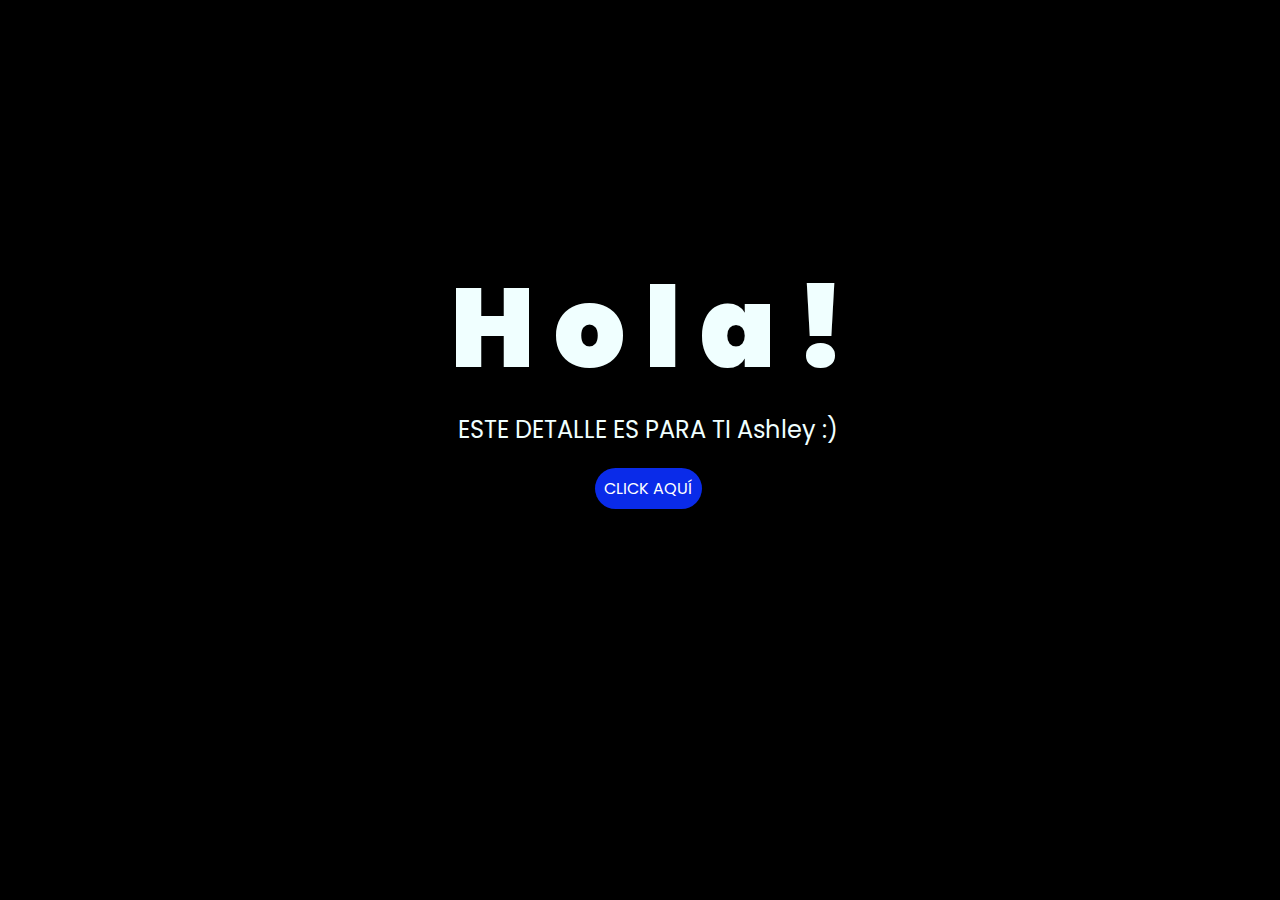
<file: flores-amarillas-tres-main/index.html>
<!DOCTYPE html>
<html lang="es">

<head>
    <meta charset="UTF-8">
    <meta http-equiv="X-UA-Compatible" content="IE=edge">
    <meta name="viewport" content="width=device-width, initial-scale=1.0">
    <link rel="stylesheet" href="css/style.css">
    <link rel="icon" href="img/flowers.png" type="image/x-icon">
    <title>Flowers</title>
</head>

<body>
    <div class="greetings">
        <span>H</span>
        <span>o</span>
        <span>l</span>
        <span>a</span>
        <span>!</span>
    </div>
    <div class="description">
        <span>ESTE DETALLE ES PARA TI Ashley :)</span>
    </div>
    <div class="button">
        <button class="botones">
            <a href="flower.html" style="color: #fff;">CLICK AQUÍ</a>
        </button>
    </div>

</body>

</html>
</file>
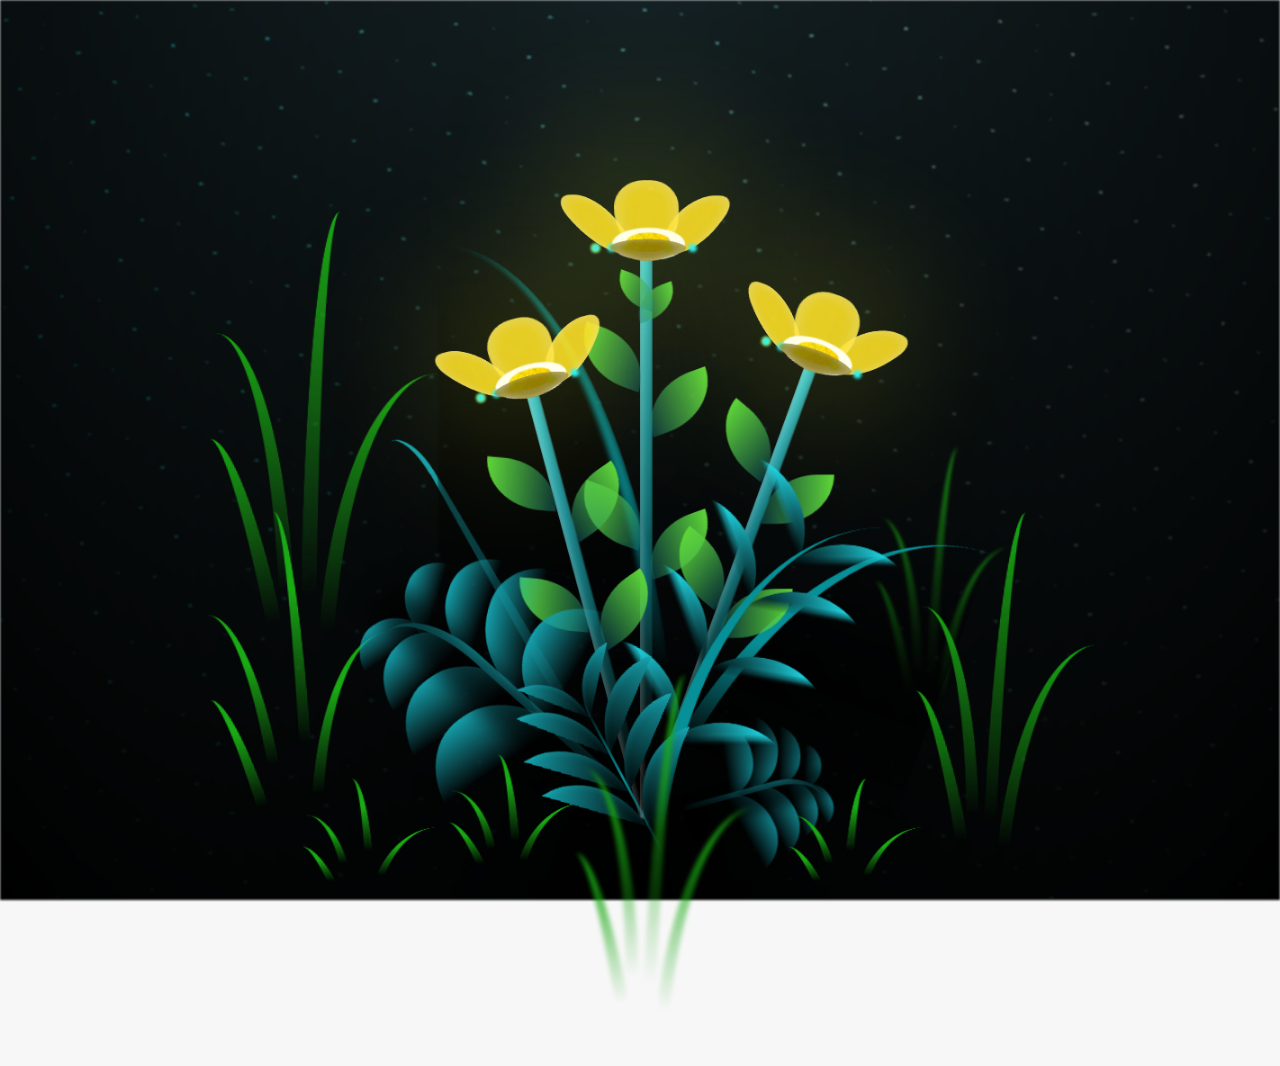
<file: flores-amarillas-tres-main/flower.html>
<!DOCTYPE html>
<html lang="es">
  <head>
    <meta charset="UTF-8" />
    <meta http-equiv="X-UA-Compatible" content="IE=edge" />
    <meta name="viewport" content="width=device-width, initial-scale=1.0" />
    <link rel="stylesheet" href="css/main.css" />
    <link rel="icon" href="img/flowers.png" type="image/x-icon" />
    <title>Flower</title>
  </head>
  <body class="container">
    <audio src="sound/ChristianBasso&HaienQiu-Flowers.mp3" autoplay></audio>
    <div id="lyrics">
     
    </div>
    <h1 class="titulo">Estas flores amarillas representan lo mucho que te quiero y aprecio. <br> <br>
      Gracias por tu precencia y por mantener la racaha activa🔥 .</h1>
  
    <div class="night"></div>
    <div class="flowers">
      <div class="flower flower--1">
        <div class="flower__leafs flower__leafs--1">
          <div class="flower__leaf flower__leaf--1"></div>
          <div class="flower__leaf flower__leaf--2"></div>
          <div class="flower__leaf flower__leaf--3"></div>
          <div class="flower__leaf flower__leaf--4"></div>
          <div class="flower__white-circle"></div>

          <div class="flower__light flower__light--1"></div>
          <div class="flower__light flower__light--2"></div>
          <div class="flower__light flower__light--3"></div>
          <div class="flower__light flower__light--4"></div>
          <div class="flower__light flower__light--5"></div>
          <div class="flower__light flower__light--6"></div>
          <div class="flower__light flower__light--7"></div>
          <div class="flower__light flower__light--8"></div>
        </div>
        <div class="flower__line">
          <div class="flower__line__leaf flower__line__leaf--1"></div>
          <div class="flower__line__leaf flower__line__leaf--2"></div>
          <div class="flower__line__leaf flower__line__leaf--3"></div>
          <div class="flower__line__leaf flower__line__leaf--4"></div>
          <div class="flower__line__leaf flower__line__leaf--5"></div>
          <div class="flower__line__leaf flower__line__leaf--6"></div>
        </div>
      </div>

      <div class="flower flower--2">
        <div class="flower__leafs flower__leafs--2">
          <div class="flower__leaf flower__leaf--1"></div>
          <div class="flower__leaf flower__leaf--2"></div>
          <div class="flower__leaf flower__leaf--3"></div>
          <div class="flower__leaf flower__leaf--4"></div>
          <div class="flower__white-circle"></div>

          <div class="flower__light flower__light--1"></div>
          <div class="flower__light flower__light--2"></div>
          <div class="flower__light flower__light--3"></div>
          <div class="flower__light flower__light--4"></div>
          <div class="flower__light flower__light--5"></div>
          <div class="flower__light flower__light--6"></div>
          <div class="flower__light flower__light--7"></div>
          <div class="flower__light flower__light--8"></div>
        </div>
        <div class="flower__line">
          <div class="flower__line__leaf flower__line__leaf--1"></div>
          <div class="flower__line__leaf flower__line__leaf--2"></div>
          <div class="flower__line__leaf flower__line__leaf--3"></div>
          <div class="flower__line__leaf flower__line__leaf--4"></div>
        </div>
      </div>

      <div class="flower flower--3">
        <div class="flower__leafs flower__leafs--3">
          <div class="flower__leaf flower__leaf--1"></div>
          <div class="flower__leaf flower__leaf--2"></div>
          <div class="flower__leaf flower__leaf--3"></div>
          <div class="flower__leaf flower__leaf--4"></div>
          <div class="flower__white-circle"></div>

          <div class="flower__light flower__light--1"></div>
          <div class="flower__light flower__light--2"></div>
          <div class="flower__light flower__light--3"></div>
          <div class="flower__light flower__light--4"></div>
          <div class="flower__light flower__light--5"></div>
          <div class="flower__light flower__light--6"></div>
          <div class="flower__light flower__light--7"></div>
          <div class="flower__light flower__light--8"></div>
        </div>
        <div class="flower__line">
          <div class="flower__line__leaf flower__line__leaf--1"></div>
          <div class="flower__line__leaf flower__line__leaf--2"></div>
          <div class="flower__line__leaf flower__line__leaf--3"></div>
          <div class="flower__line__leaf flower__line__leaf--4"></div>
        </div>
      </div>

      <div class="grow-ans" style="--d: 1.2s">
        <div class="flower__g-long">
          <div class="flower__g-long__top"></div>
          <div class="flower__g-long__bottom"></div>
        </div>
      </div>

      <div class="growing-grass">
        <div class="flower__grass flower__grass--1">
          <div class="flower__grass--top"></div>
          <div class="flower__grass--bottom"></div>
          <div class="flower__grass__leaf flower__grass__leaf--1"></div>
          <div class="flower__grass__leaf flower__grass__leaf--2"></div>
          <div class="flower__grass__leaf flower__grass__leaf--3"></div>
          <div class="flower__grass__leaf flower__grass__leaf--4"></div>
          <div class="flower__grass__leaf flower__grass__leaf--5"></div>
          <div class="flower__grass__leaf flower__grass__leaf--6"></div>
          <div class="flower__grass__leaf flower__grass__leaf--7"></div>
          <div class="flower__grass__leaf flower__grass__leaf--8"></div>
          <div class="flower__grass__overlay"></div>
        </div>
      </div>

      <div class="growing-grass">
        <div class="flower__grass flower__grass--2">
          <div class="flower__grass--top"></div>
          <div class="flower__grass--bottom"></div>
          <div class="flower__grass__leaf flower__grass__leaf--1"></div>
          <div class="flower__grass__leaf flower__grass__leaf--2"></div>
          <div class="flower__grass__leaf flower__grass__leaf--3"></div>
          <div class="flower__grass__leaf flower__grass__leaf--4"></div>
          <div class="flower__grass__leaf flower__grass__leaf--5"></div>
          <div class="flower__grass__leaf flower__grass__leaf--6"></div>
          <div class="flower__grass__leaf flower__grass__leaf--7"></div>
          <div class="flower__grass__leaf flower__grass__leaf--8"></div>
          <div class="flower__grass__overlay"></div>
        </div>
      </div>

      <div class="grow-ans" style="--d: 2.4s">
        <div class="flower__g-right flower__g-right--1">
          <div class="leaf"></div>
        </div>
      </div>

      <div class="grow-ans" style="--d: 2.8s">
        <div class="flower__g-right flower__g-right--2">
          <div class="leaf"></div>
        </div>
      </div>

      <div class="grow-ans" style="--d: 2.8s">
        <div class="flower__g-front">
          <div
            class="flower__g-front__leaf-wrapper flower__g-front__leaf-wrapper--1"
          >
            <div class="flower__g-front__leaf"></div>
          </div>
          <div
            class="flower__g-front__leaf-wrapper flower__g-front__leaf-wrapper--2"
          >
            <div class="flower__g-front__leaf"></div>
          </div>
          <div
            class="flower__g-front__leaf-wrapper flower__g-front__leaf-wrapper--3"
          >
            <div class="flower__g-front__leaf"></div>
          </div>
          <div
            class="flower__g-front__leaf-wrapper flower__g-front__leaf-wrapper--4"
          >
            <div class="flower__g-front__leaf"></div>
          </div>
          <div
            class="flower__g-front__leaf-wrapper flower__g-front__leaf-wrapper--5"
          >
            <div class="flower__g-front__leaf"></div>
          </div>
          <div
            class="flower__g-front__leaf-wrapper flower__g-front__leaf-wrapper--6"
          >
            <div class="flower__g-front__leaf"></div>
          </div>
          <div
            class="flower__g-front__leaf-wrapper flower__g-front__leaf-wrapper--7"
          >
            <div class="flower__g-front__leaf"></div>
          </div>
          <div
            class="flower__g-front__leaf-wrapper flower__g-front__leaf-wrapper--8"
          >
            <div class="flower__g-front__leaf"></div>
          </div>
          <div class="flower__g-front__line"></div>
        </div>
      </div>

      <div class="grow-ans" style="--d: 3.2s">
        <div class="flower__g-fr">
          <div class="leaf"></div>
          <div class="flower__g-fr__leaf flower__g-fr__leaf--1"></div>
          <div class="flower__g-fr__leaf flower__g-fr__leaf--2"></div>
          <div class="flower__g-fr__leaf flower__g-fr__leaf--3"></div>
          <div class="flower__g-fr__leaf flower__g-fr__leaf--4"></div>
          <div class="flower__g-fr__leaf flower__g-fr__leaf--5"></div>
          <div class="flower__g-fr__leaf flower__g-fr__leaf--6"></div>
          <div class="flower__g-fr__leaf flower__g-fr__leaf--7"></div>
          <div class="flower__g-fr__leaf flower__g-fr__leaf--8"></div>
        </div>
      </div>

      <div class="long-g long-g--0">
        <div class="grow-ans" style="--d: 3s">
          <div class="leaf leaf--0"></div>
        </div>
        <div class="grow-ans" style="--d: 2.2s">
          <div class="leaf leaf--1"></div>
        </div>
        <div class="grow-ans" style="--d: 3.4s">
          <div class="leaf leaf--2"></div>
        </div>
        <div class="grow-ans" style="--d: 3.6s">
          <div class="leaf leaf--3"></div>
        </div>
      </div>

      <div class="long-g long-g--1">
        <div class="grow-ans" style="--d: 3.6s">
          <div class="leaf leaf--0"></div>
        </div>
        <div class="grow-ans" style="--d: 3.8s">
          <div class="leaf leaf--1"></div>
        </div>
        <div class="grow-ans" style="--d: 4s">
          <div class="leaf leaf--2"></div>
        </div>
        <div class="grow-ans" style="--d: 4.2s">
          <div class="leaf leaf--3"></div>
        </div>
      </div>

      <div class="long-g long-g--2">
        <div class="grow-ans" style="--d: 4s">
          <div class="leaf leaf--0"></div>
        </div>
        <div class="grow-ans" style="--d: 4.2s">
          <div class="leaf leaf--1"></div>
        </div>
        <div class="grow-ans" style="--d: 4.4s">
          <div class="leaf leaf--2"></div>
        </div>
        <div class="grow-ans" style="--d: 4.6s">
          <div class="leaf leaf--3"></div>
        </div>
      </div>

      <div class="long-g long-g--3">
        <div class="grow-ans" style="--d: 4s">
          <div class="leaf leaf--0"></div>
        </div>
        <div class="grow-ans" style="--d: 4.2s">
          <div class="leaf leaf--1"></div>
        </div>
        <div class="grow-ans" style="--d: 3s">
          <div class="leaf leaf--2"></div>
        </div>
        <div class="grow-ans" style="--d: 3.6s">
          <div class="leaf leaf--3"></div>
        </div>
      </div>

      <div class="long-g long-g--4">
        <div class="grow-ans" style="--d: 4s">
          <div class="leaf leaf--0"></div>
        </div>
        <div class="grow-ans" style="--d: 4.2s">
          <div class="leaf leaf--1"></div>
        </div>
        <div class="grow-ans" style="--d: 3s">
          <div class="leaf leaf--2"></div>
        </div>
        <div class="grow-ans" style="--d: 3.6s">
          <div class="leaf leaf--3"></div>
        </div>
      </div>

      <div class="long-g long-g--5">
        <div class="grow-ans" style="--d: 4s">
          <div class="leaf leaf--0"></div>
        </div>
        <div class="grow-ans" style="--d: 4.2s">
          <div class="leaf leaf--1"></div>
        </div>
        <div class="grow-ans" style="--d: 3s">
          <div class="leaf leaf--2"></div>
        </div>
        <div class="grow-ans" style="--d: 3.6s">
          <div class="leaf leaf--3"></div>
        </div>
      </div>

      <div class="long-g long-g--6">
        <div class="grow-ans" style="--d: 4.2s">
          <div class="leaf leaf--0"></div>
        </div>
        <div class="grow-ans" style="--d: 4.4s">
          <div class="leaf leaf--1"></div>
        </div>
        <div class="grow-ans" style="--d: 4.6s">
          <div class="leaf leaf--2"></div>
        </div>
        <div class="grow-ans" style="--d: 4.8s">
          <div class="leaf leaf--3"></div>
        </div>
      </div>

      <div class="long-g long-g--7">
        <div class="grow-ans" style="--d: 3s">
          <div class="leaf leaf--0"></div>
        </div>
        <div class="grow-ans" style="--d: 3.2s">
          <div class="leaf leaf--1"></div>
        </div>
        <div class="grow-ans" style="--d: 3.5s">
          <div class="leaf leaf--2"></div>
        </div>
        <div class="grow-ans" style="--d: 3.6s">
          <div class="leaf leaf--3"></div>
        </div>
      </div>
    </div>
    <script src="anim.js"></script>
    <script src="main.js"></script>
  </body>
</html>
</file>
<file: flores-amarillas-tres-main/css/style.css>
@import url('https://fonts.googleapis.com/css2?family=Poppins:ital,wght@0,500;1,900&display=swap');
*{
    font-family: 'Poppins',cursive;
}
body{
    color: azure;
    width: 100%;
    height: 82vh;
    display: flex;
    flex-direction: column;
    align-items: center;
    justify-content: center;
    background-color: black;
    /* padding-top: -30; */
}

.botones{
    padding: 9px;
    border-radius: 80px;
    background-color: transparent;
    border: none;
}

.botones a{
    background-color: #0a2be9;
    padding: 9px;
    border-radius: 80px;
    -webkit-border-radius: 80px;
    -moz-border-radius: 80px;
    -ms-border-radius: 80px;
    -o-border-radius: 80px;

}

.botones a:focus{
    background-color: rgb(50, 194, 194);
}

.greetings{
    font-size: 7rem;
    font-weight: 900;
}
.greetings > span{
    animation: glow 2.5s ease-in-out infinite;
}
@keyframes glow{
    0%, 100%{
        color: #fff;
        text-shadow: 0 0 12px #39c6d6, 0 0 50px #39c6d6, 0 0 100px #39c6d6;
    }
    10%, 90%{
        color: #111;
        text-shadow: none;
    }
}
.greetings > span:nth-child(2){
    animation-delay: .2s ;
}
.greetings > span:nth-child(3){
    animation-delay: .4s ;
}
.greetings > span:nth-child(4){
    animation-delay: .6s;
}
.greetings > span:nth-child(5){
    animation-delay: .8s;
}
.greetings > span:nth-child(6){
    animation-delay: 1s;
}

.description{
    font-size: 1.5rem;
    margin-bottom: 20px;
}

.button a{
    text-decoration: none;
    font-size: 1rem;
    color: #111;
}

@media screen and (max-width:574px){
    .greetings{
        display: block;
        font-size: 4rem;
        font-weight: 800;
        text-align: center;
    }
    .description{
        font-size: 2rem;
    }
    
    .button a{
        font-size: 1rem;
    }
}
</file>
<file: flores-amarillas-tres-main/css/main.css>
*,
*::after,
*::before {
  padding: 0;
  margin: 0;
  box-sizing: border-box;
}

:root {
  --dark-color: #000;
}

body {
  display: flex;
  align-items: flex-end;
  justify-content: center;
  min-height: 100vh;
  background-color: var(--dark-color);
  overflow: hidden;
  perspective: 1000px;
}

#lyrics {
  font-size: 28px;
  font-family: "Franklin Gothic Medium", "Arial Narrow", Arial, sans-serif;
  color: white;
  position: absolute;
  margin-bottom: 20%;
  z-index: 1;
  font-weight: bold;
  letter-spacing: 4px;
}
@media only screen and (max-width: 600px) {
  /* Estilos específicos para dispositivos con un ancho máximo de 600px */
  #lyrics {
      font-size: 14px; /* Reduce el tamaño del texto para dispositivos más pequeños */
      margin-bottom: 530px;
      letter-spacing: 3px;
  }

}
.titulo {
  margin-bottom: 180px;
  font-family: "Arial Narrow", Arial, sans-serif;
  color: rgb(0, 17, 255);
  position: absolute;
  font-weight: bold;
  letter-spacing: 10px;
  opacity: 0;
  animation: fadeIn 3s ease-in-out forwards;
  text-align: center;
}
@keyframes fadeIn {
  from {
    opacity: 0;
  }
  to {
    opacity: 1;
  }
}

.night {
  z-index: -1;
  position: absolute;
  left: 50%;
  top: 0;
  transform: translateX(-50%);
  width: 100%;
  height: 100%;
  filter: blur(0.1vmin);
  background-image: radial-gradient(
      ellipse at top,
      transparent 0%,
      var(--dark-color)
    ),
    radial-gradient(
      ellipse at bottom,
      var(--dark-color),
      rgba(145, 233, 255, 0.2)
    ),
    repeating-linear-gradient(
      220deg,
      rgb(0, 0, 0) 0px,
      rgb(0, 0, 0) 19px,
      transparent 19px,
      transparent 22px
    ),
    repeating-linear-gradient(
      189deg,
      rgb(0, 0, 0) 0px,
      rgb(0, 0, 0) 19px,
      transparent 19px,
      transparent 22px
    ),
    repeating-linear-gradient(
      148deg,
      rgb(0, 0, 0) 0px,
      rgb(0, 0, 0) 19px,
      transparent 19px,
      transparent 22px
    ),
    linear-gradient(90deg, rgb(0, 255, 250), rgb(240, 240, 240));
}

.flowers {
  position: relative;
  transform: scale(0.9);
  /*margin-bottom: 100px;
  */
}

@media only screen and (max-width: 600px) {
  /* Estilos específicos para dispositivos con un ancho máximo de 600px */
.flowers {
      font-size: 14px;
      margin-bottom: 35%;
      letter-spacing: 3px;
      transform: scale(1.0);
}

}

.flower {
  position: absolute;
  bottom: 10vmin;
  transform-origin: bottom center;
  z-index: 10;
  --fl-speed: 0.8s;
}
.flower--1 {
  -webkit-animation: moving-flower-1 4s linear infinite;
  animation: moving-flower-1 4s linear infinite;
}
.flower--1 .flower__line {
  height: 70vmin;
  -webkit-animation-delay: 0.3s;
  animation-delay: 0.3s;
}
.flower--1 .flower__line__leaf--1 {
  -webkit-animation: blooming-leaf-right var(--fl-speed) 1.6s backwards;
  animation: blooming-leaf-right var(--fl-speed) 1.6s backwards;
}
.flower--1 .flower__line__leaf--2 {
  -webkit-animation: blooming-leaf-right var(--fl-speed) 1.4s backwards;
  animation: blooming-leaf-right var(--fl-speed) 1.4s backwards;
}
.flower--1 .flower__line__leaf--3 {
  -webkit-animation: blooming-leaf-left var(--fl-speed) 1.2s backwards;
  animation: blooming-leaf-left var(--fl-speed) 1.2s backwards;
}
.flower--1 .flower__line__leaf--4 {
  -webkit-animation: blooming-leaf-left var(--fl-speed) 1s backwards;
  animation: blooming-leaf-left var(--fl-speed) 1s backwards;
}
.flower--1 .flower__line__leaf--5 {
  -webkit-animation: blooming-leaf-right var(--fl-speed) 1.8s backwards;
  animation: blooming-leaf-right var(--fl-speed) 1.8s backwards;
}
.flower--1 .flower__line__leaf--6 {
  -webkit-animation: blooming-leaf-left var(--fl-speed) 2s backwards;
  animation: blooming-leaf-left var(--fl-speed) 2s backwards;
}
.flower--2 {
  left: 50%;
  transform: rotate(20deg);
  -webkit-animation: moving-flower-2 4s linear infinite;
  animation: moving-flower-2 4s linear infinite;
}
.flower--2 .flower__line {
  height: 60vmin;
  -webkit-animation-delay: 0.6s;
  animation-delay: 0.6s;
}
.flower--2 .flower__line__leaf--1 {
  -webkit-animation: blooming-leaf-right var(--fl-speed) 1.9s backwards;
  animation: blooming-leaf-right var(--fl-speed) 1.9s backwards;
}
.flower--2 .flower__line__leaf--2 {
  -webkit-animation: blooming-leaf-right var(--fl-speed) 1.7s backwards;
  animation: blooming-leaf-right var(--fl-speed) 1.7s backwards;
}
.flower--2 .flower__line__leaf--3 {
  -webkit-animation: blooming-leaf-left var(--fl-speed) 1.5s backwards;
  animation: blooming-leaf-left var(--fl-speed) 1.5s backwards;
}
.flower--2 .flower__line__leaf--4 {
  -webkit-animation: blooming-leaf-left var(--fl-speed) 1.3s backwards;
  animation: blooming-leaf-left var(--fl-speed) 1.3s backwards;
}
.flower--3 {
  left: 50%;
  transform: rotate(-15deg);
  -webkit-animation: moving-flower-3 4s linear infinite;
  animation: moving-flower-3 4s linear infinite;
}
.flower--3 .flower__line {
  -webkit-animation-delay: 0.9s;
  animation-delay: 0.9s;
}
.flower--3 .flower__line__leaf--1 {
  -webkit-animation: blooming-leaf-right var(--fl-speed) 2.5s backwards;
  animation: blooming-leaf-right var(--fl-speed) 2.5s backwards;
}
.flower--3 .flower__line__leaf--2 {
  -webkit-animation: blooming-leaf-right var(--fl-speed) 2.3s backwards;
  animation: blooming-leaf-right var(--fl-speed) 2.3s backwards;
}
.flower--3 .flower__line__leaf--3 {
  -webkit-animation: blooming-leaf-left var(--fl-speed) 2.1s backwards;
  animation: blooming-leaf-left var(--fl-speed) 2.1s backwards;
}
.flower--3 .flower__line__leaf--4 {
  -webkit-animation: blooming-leaf-left var(--fl-speed) 1.9s backwards;
  animation: blooming-leaf-left var(--fl-speed) 1.9s backwards;
}
.flower__leafs {
  position: relative;
  -webkit-animation: blooming-flower 2s backwards;
  animation: blooming-flower 2s backwards;
}
.flower__leafs--1 {
  -webkit-animation-delay: 1.1s;
  animation-delay: 1.1s;
}
.flower__leafs--2 {
  -webkit-animation-delay: 1.4s;
  animation-delay: 1.4s;
}
.flower__leafs--3 {
  -webkit-animation-delay: 1.7s;
  animation-delay: 1.7s;
}
.flower__leafs::after {
  content: "";
  position: absolute;
  left: 0;
  top: 0;
  transform: translate(-50%, -100%);
  width: 8vmin;
  height: 8vmin;
  background-color: #f9fd25;
  /* background-color: #fd2525; */
  filter: blur(10vmin);
}
.flower__leaf {
  position: absolute;
  bottom: 0;
  left: 50%;
  width: 8vmin;
  height: 11vmin;
  border-radius: 51% 49% 47% 53%/44% 45% 55% 69%;
  background-color: #253bfd;
  background-color: #fddd25;
  transform-origin: bottom center;
  opacity: 0.9;
  box-shadow: inset 0 0 2vmin rgba(255, 255, 255, 0.5);
}
.flower__leaf--1 {
  transform: translate(-10%, 1%) rotateY(40deg) rotateX(-50deg);
}
.flower__leaf--2 {
  transform: translate(-50%, -4%) rotateX(40deg);
}
.flower__leaf--3 {
  transform: translate(-90%, 0%) rotateY(45deg) rotateX(50deg);
}
.flower__leaf--4 {
  width: 8vmin;
  height: 8vmin;
  transform-origin: bottom left;
  border-radius: 4vmin 10vmin 4vmin 4vmin;
  transform: translate(0%, 18%) rotateX(70deg) rotate(-43deg);
  background-color: #7c6901;
  z-index: 1;
  opacity: 0.8;
}
.flower__white-circle {
  position: absolute;
  left: -3.5vmin;
  top: -3vmin;
  width: 9vmin;
  height: 4vmin;
  border-radius: 50%;
  background-color: #fff;
}
.flower__white-circle::after {
  content: "";
  position: absolute;
  left: 50%;
  top: 45%;
  transform: translate(-50%, -50%);
  width: 60%;
  height: 60%;
  border-radius: inherit;
  background-image: repeating-linear-gradient(
      135deg,
      rgba(0, 0, 0, 0.03) 0px,
      rgba(0, 0, 0, 0.03) 1px,
      transparent 1px,
      transparent 12px
    ),
    repeating-linear-gradient(
      45deg,
      rgba(0, 0, 0, 0.03) 0px,
      rgba(0, 0, 0, 0.03) 1px,
      transparent 1px,
      transparent 12px
    ),
    repeating-linear-gradient(
      67.5deg,
      rgba(0, 0, 0, 0.03) 0px,
      rgba(0, 0, 0, 0.03) 1px,
      transparent 1px,
      transparent 12px
    ),
    repeating-linear-gradient(
      135deg,
      rgba(0, 0, 0, 0.03) 0px,
      rgba(0, 0, 0, 0.03) 1px,
      transparent 1px,
      transparent 12px
    ),
    repeating-linear-gradient(
      45deg,
      rgba(0, 0, 0, 0.03) 0px,
      rgba(0, 0, 0, 0.03) 1px,
      transparent 1px,
      transparent 12px
    ),
    repeating-linear-gradient(
      112.5deg,
      rgba(0, 0, 0, 0.03) 0px,
      rgba(0, 0, 0, 0.03) 1px,
      transparent 1px,
      transparent 12px
    ),
    repeating-linear-gradient(
      112.5deg,
      rgba(0, 0, 0, 0.03) 0px,
      rgba(0, 0, 0, 0.03) 1px,
      transparent 1px,
      transparent 12px
    ),
    repeating-linear-gradient(
      45deg,
      rgba(0, 0, 0, 0.03) 0px,
      rgba(0, 0, 0, 0.03) 1px,
      transparent 1px,
      transparent 12px
    ),
    repeating-linear-gradient(
      22.5deg,
      rgba(0, 0, 0, 0.03) 0px,
      rgba(0, 0, 0, 0.03) 1px,
      transparent 1px,
      transparent 12px
    ),
    repeating-linear-gradient(
      45deg,
      rgba(0, 0, 0, 0.03) 0px,
      rgba(0, 0, 0, 0.03) 1px,
      transparent 1px,
      transparent 12px
    ),
    repeating-linear-gradient(
      22.5deg,
      rgba(0, 0, 0, 0.03) 0px,
      rgba(0, 0, 0, 0.03) 1px,
      transparent 1px,
      transparent 12px
    ),
    repeating-linear-gradient(
      135deg,
      rgba(0, 0, 0, 0.03) 0px,
      rgba(0, 0, 0, 0.03) 1px,
      transparent 1px,
      transparent 12px
    ),
    repeating-linear-gradient(
      157.5deg,
      rgba(0, 0, 0, 0.03) 0px,
      rgba(0, 0, 0, 0.03) 1px,
      transparent 1px,
      transparent 12px
    ),
    repeating-linear-gradient(
      67.5deg,
      rgba(0, 0, 0, 0.03) 0px,
      rgba(0, 0, 0, 0.03) 1px,
      transparent 1px,
      transparent 12px
    ),
    repeating-linear-gradient(
      67.5deg,
      rgba(0, 0, 0, 0.03) 0px,
      rgba(0, 0, 0, 0.03) 1px,
      transparent 1px,
      transparent 12px
    ),
    linear-gradient(90deg, rgb(255, 235, 18), rgb(255, 206, 0));
}
.flower__line {
  height: 55vmin;
  width: 1.5vmin;
  background-image: linear-gradient(
      to left,
      rgba(0, 0, 0, 0.2),
      transparent,
      rgba(255, 255, 255, 0.2)
    ),
    linear-gradient(to top, transparent 10%, #14757a, #39c6d6);
  box-shadow: inset 0 0 2px rgba(0, 0, 0, 0.5);
  -webkit-animation: grow-flower-tree 4s backwards;
  animation: grow-flower-tree 4s backwards;
}
.flower__line__leaf {
  --w: 7vmin;
  --h: calc(var(--w) + 2vmin);
  position: absolute;
  top: 20%;
  left: 90%;
  width: var(--w);
  height: var(--h);
  border-top-right-radius: var(--h);
  border-bottom-left-radius: var(--h);
  background-image: linear-gradient(to top, rgba(20, 117, 122, 0.4), #5ed639);
}
.flower__line__leaf--1 {
  transform: rotate(70deg) rotateY(30deg);
}
.flower__line__leaf--2 {
  top: 45%;
  transform: rotate(70deg) rotateY(30deg);
}
.flower__line__leaf--3,
.flower__line__leaf--4,
.flower__line__leaf--6 {
  border-top-right-radius: 0;
  border-bottom-left-radius: 0;
  border-top-left-radius: var(--h);
  border-bottom-right-radius: var(--h);
  left: -460%;
  top: 12%;
  transform: rotate(-70deg) rotateY(30deg);
}
.flower__line__leaf--4 {
  top: 40%;
}
.flower__line__leaf--5 {
  top: 0;
  transform-origin: left;
  transform: rotate(70deg) rotateY(30deg) scale(0.6);
}
.flower__line__leaf--6 {
  top: -2%;
  left: -450%;
  transform-origin: right;
  transform: rotate(-70deg) rotateY(30deg) scale(0.6);
}
.flower__light {
  position: absolute;
  bottom: 0vmin;
  width: 1vmin;
  height: 1vmin;
  background-color: rgb(255, 251, 0);
  border-radius: 50%;
  filter: blur(0.2vmin);
  -webkit-animation: light-ans 4s linear infinite backwards;
  animation: light-ans 4s linear infinite backwards;
}
.flower__light:nth-child(odd) {
  background-color: #23f0ff;
}
.flower__light--1 {
  left: -2vmin;
  -webkit-animation-delay: 1s;
  animation-delay: 1s;
}
.flower__light--2 {
  left: 3vmin;
  -webkit-animation-delay: 0.5s;
  animation-delay: 0.5s;
}
.flower__light--3 {
  left: -6vmin;
  -webkit-animation-delay: 0.3s;
  animation-delay: 0.3s;
}
.flower__light--4 {
  left: 6vmin;
  -webkit-animation-delay: 0.9s;
  animation-delay: 0.9s;
}
.flower__light--5 {
  left: -1vmin;
  -webkit-animation-delay: 1.5s;
  animation-delay: 1.5s;
}
.flower__light--6 {
  left: -4vmin;
  -webkit-animation-delay: 3s;
  animation-delay: 3s;
}
.flower__light--7 {
  left: 3vmin;
  -webkit-animation-delay: 2s;
  animation-delay: 2s;
}
.flower__light--8 {
  left: -6vmin;
  -webkit-animation-delay: 3.5s;
  animation-delay: 3.5s;
}
.flower__grass {
  --c: #159faa;
  --line-w: 1.5vmin;
  position: absolute;
  bottom: 12vmin;
  left: -7vmin;
  display: flex;
  flex-direction: column;
  align-items: flex-end;
  z-index: 20;
  transform-origin: bottom center;
  transform: rotate(-48deg) rotateY(40deg);
}
.flower__grass--1 {
  -webkit-animation: moving-grass 2s linear infinite;
  animation: moving-grass 2s linear infinite;
}
.flower__grass--2 {
  left: 2vmin;
  bottom: 10vmin;
  transform: scale(0.5) rotate(75deg) rotateX(10deg) rotateY(-200deg);
  opacity: 0.8;
  z-index: 0;
  -webkit-animation: moving-grass--2 1.5s linear infinite;
  animation: moving-grass--2 1.5s linear infinite;
}
.flower__grass--top {
  width: 7vmin;
  height: 10vmin;
  border-top-right-radius: 100%;
  border-right: var(--line-w) solid var(--c);
  transform-origin: bottom center;
  transform: rotate(-2deg);
}
.flower__grass--bottom {
  margin-top: -2px;
  width: var(--line-w);
  height: 25vmin;
  background-image: linear-gradient(to top, transparent, var(--c));
}
.flower__grass__leaf {
  --size: 10vmin;
  position: absolute;
  width: calc(var(--size) * 2.1);
  height: var(--size);
  border-top-left-radius: var(--size);
  border-top-right-radius: var(--size);
  background-image: linear-gradient(
    to top,
    transparent,
    transparent 30%,
    var(--c)
  );
  z-index: 100;
}
.flower__grass__leaf--1 {
  top: -6%;
  left: 30%;
  --size: 6vmin;
  transform: rotate(-20deg);
  -webkit-animation: growing-grass-ans--1 2s 2.6s backwards;
  animation: growing-grass-ans--1 2s 2.6s backwards;
}
@-webkit-keyframes growing-grass-ans--1 {
  0% {
    transform-origin: bottom left;
    transform: rotate(-20deg) scale(0);
  }
}
@keyframes growing-grass-ans--1 {
  0% {
    transform-origin: bottom left;
    transform: rotate(-20deg) scale(0);
  }
}
.flower__grass__leaf--2 {
  top: -5%;
  left: -110%;
  --size: 6vmin;
  transform: rotate(10deg);
  -webkit-animation: growing-grass-ans--2 2s 2.4s linear backwards;
  animation: growing-grass-ans--2 2s 2.4s linear backwards;
}
@-webkit-keyframes growing-grass-ans--2 {
  0% {
    transform-origin: bottom right;
    transform: rotate(10deg) scale(0);
  }
}
@keyframes growing-grass-ans--2 {
  0% {
    transform-origin: bottom right;
    transform: rotate(10deg) scale(0);
  }
}
.flower__grass__leaf--3 {
  top: 5%;
  left: 60%;
  --size: 8vmin;
  transform: rotate(-18deg) rotateX(-20deg);
  -webkit-animation: growing-grass-ans--3 2s 2.2s linear backwards;
  animation: growing-grass-ans--3 2s 2.2s linear backwards;
}
@-webkit-keyframes growing-grass-ans--3 {
  0% {
    transform-origin: bottom left;
    transform: rotate(-18deg) rotateX(-20deg) scale(0);
  }
}
@keyframes growing-grass-ans--3 {
  0% {
    transform-origin: bottom left;
    transform: rotate(-18deg) rotateX(-20deg) scale(0);
  }
}
.flower__grass__leaf--4 {
  top: 6%;
  left: -135%;
  --size: 8vmin;
  transform: rotate(2deg);
  -webkit-animation: growing-grass-ans--4 2s 2s linear backwards;
  animation: growing-grass-ans--4 2s 2s linear backwards;
}
@-webkit-keyframes growing-grass-ans--4 {
  0% {
    transform-origin: bottom right;
    transform: rotate(2deg) scale(0);
  }
}
@keyframes growing-grass-ans--4 {
  0% {
    transform-origin: bottom right;
    transform: rotate(2deg) scale(0);
  }
}
.flower__grass__leaf--5 {
  top: 20%;
  left: 60%;
  --size: 10vmin;
  transform: rotate(-24deg) rotateX(-20deg);
  -webkit-animation: growing-grass-ans--5 2s 1.8s linear backwards;
  animation: growing-grass-ans--5 2s 1.8s linear backwards;
}
@-webkit-keyframes growing-grass-ans--5 {
  0% {
    transform-origin: bottom left;
    transform: rotate(-24deg) rotateX(-20deg) scale(0);
  }
}
@keyframes growing-grass-ans--5 {
  0% {
    transform-origin: bottom left;
    transform: rotate(-24deg) rotateX(-20deg) scale(0);
  }
}
.flower__grass__leaf--6 {
  top: 22%;
  left: -180%;
  --size: 10vmin;
  transform: rotate(10deg);
  -webkit-animation: growing-grass-ans--6 2s 1.6s linear backwards;
  animation: growing-grass-ans--6 2s 1.6s linear backwards;
}
@-webkit-keyframes growing-grass-ans--6 {
  0% {
    transform-origin: bottom right;
    transform: rotate(10deg) scale(0);
  }
}
@keyframes growing-grass-ans--6 {
  0% {
    transform-origin: bottom right;
    transform: rotate(10deg) scale(0);
  }
}
.flower__grass__leaf--7 {
  top: 39%;
  left: 70%;
  --size: 10vmin;
  transform: rotate(-10deg);
  -webkit-animation: growing-grass-ans--7 2s 1.4s linear backwards;
  animation: growing-grass-ans--7 2s 1.4s linear backwards;
}
@-webkit-keyframes growing-grass-ans--7 {
  0% {
    transform-origin: bottom left;
    transform: rotate(-10deg) scale(0);
  }
}
@keyframes growing-grass-ans--7 {
  0% {
    transform-origin: bottom left;
    transform: rotate(-10deg) scale(0);
  }
}
.flower__grass__leaf--8 {
  top: 40%;
  left: -215%;
  --size: 11vmin;
  transform: rotate(10deg);
  -webkit-animation: growing-grass-ans--8 2s 1.2s linear backwards;
  animation: growing-grass-ans--8 2s 1.2s linear backwards;
}
@-webkit-keyframes growing-grass-ans--8 {
  0% {
    transform-origin: bottom right;
    transform: rotate(10deg) scale(0);
  }
}
@keyframes growing-grass-ans--8 {
  0% {
    transform-origin: bottom right;
    transform: rotate(10deg) scale(0);
  }
}
.flower__grass__overlay {
  position: absolute;
  top: -10%;
  right: 0%;
  width: 100%;
  height: 100%;
  background-color: rgba(0, 0, 0, 0.6);
  filter: blur(1.5vmin);
  z-index: 100;
}
.flower__g-long {
  --w: 2vmin;
  --h: 6vmin;
  --c: #159faa;
  position: absolute;
  bottom: 10vmin;
  left: -3vmin;
  transform-origin: bottom center;
  transform: rotate(-30deg) rotateY(-20deg);
  display: flex;
  flex-direction: column;
  align-items: flex-end;
  -webkit-animation: flower-g-long-ans 3s linear infinite;
  animation: flower-g-long-ans 3s linear infinite;
}
@-webkit-keyframes flower-g-long-ans {
  0%,
  100% {
    transform: rotate(-30deg) rotateY(-20deg);
  }
  50% {
    transform: rotate(-32deg) rotateY(-20deg);
  }
}
@keyframes flower-g-long-ans {
  0%,
  100% {
    transform: rotate(-30deg) rotateY(-20deg);
  }
  50% {
    transform: rotate(-32deg) rotateY(-20deg);
  }
}
.flower__g-long__top {
  top: calc(var(--h) * -1);
  width: calc(var(--w) + 1vmin);
  height: var(--h);
  border-top-right-radius: 100%;
  border-right: 0.7vmin solid var(--c);
  transform: translate(-0.7vmin, 1vmin);
}
.flower__g-long__bottom {
  width: var(--w);
  height: 50vmin;
  transform-origin: bottom center;
  background-image: linear-gradient(to top, transparent 30%, var(--c));
  box-shadow: inset 0 0 2px rgba(0, 0, 0, 0.5);
  -webkit-clip-path: polygon(35% 0, 65% 1%, 100% 100%, 0% 100%);
  clip-path: polygon(35% 0, 65% 1%, 100% 100%, 0% 100%);
}
.flower__g-right {
  position: absolute;
  bottom: 6vmin;
  left: -2vmin;
  transform-origin: bottom left;
  transform: rotate(20deg);
}
.flower__g-right .leaf {
  width: 30vmin;
  height: 50vmin;
  border-top-left-radius: 100%;
  border-left: 2vmin solid #079097;
  background-image: linear-gradient(
    to bottom,
    transparent,
    var(--dark-color) 60%
  );
  -webkit-mask-image: linear-gradient(to top, transparent 30%, #079097 60%);
}
.flower__g-right--1 {
  -webkit-animation: flower-g-right-ans 2.5s linear infinite;
  animation: flower-g-right-ans 2.5s linear infinite;
}
.flower__g-right--2 {
  left: 5vmin;
  transform: rotateY(-180deg);
  -webkit-animation: flower-g-right-ans--2 3s linear infinite;
  animation: flower-g-right-ans--2 3s linear infinite;
}
.flower__g-right--2 .leaf {
  height: 75vmin;
  filter: blur(0.3vmin);
  opacity: 0.8;
}
@-webkit-keyframes flower-g-right-ans {
  0%,
  100% {
    transform: rotate(20deg);
  }
  50% {
    transform: rotate(24deg) rotateX(-20deg);
  }
}
@keyframes flower-g-right-ans {
  0%,
  100% {
    transform: rotate(20deg);
  }
  50% {
    transform: rotate(24deg) rotateX(-20deg);
  }
}
@-webkit-keyframes flower-g-right-ans--2 {
  0%,
  100% {
    transform: rotateY(-180deg) rotate(0deg) rotateX(-20deg);
  }
  50% {
    transform: rotateY(-180deg) rotate(6deg) rotateX(-20deg);
  }
}
@keyframes flower-g-right-ans--2 {
  0%,
  100% {
    transform: rotateY(-180deg) rotate(0deg) rotateX(-20deg);
  }
  50% {
    transform: rotateY(-180deg) rotate(6deg) rotateX(-20deg);
  }
}
.flower__g-front {
  position: absolute;
  bottom: 6vmin;
  left: 2.5vmin;
  z-index: 100;
  transform-origin: bottom center;
  transform: rotate(-28deg) rotateY(30deg) scale(1.04);
  -webkit-animation: flower__g-front-ans 2s linear infinite;
  animation: flower__g-front-ans 2s linear infinite;
}
@-webkit-keyframes flower__g-front-ans {
  0%,
  100% {
    transform: rotate(-28deg) rotateY(30deg) scale(1.04);
  }
  50% {
    transform: rotate(-35deg) rotateY(40deg) scale(1.04);
  }
}
@keyframes flower__g-front-ans {
  0%,
  100% {
    transform: rotate(-28deg) rotateY(30deg) scale(1.04);
  }
  50% {
    transform: rotate(-35deg) rotateY(40deg) scale(1.04);
  }
}
.flower__g-front__line {
  width: 0.3vmin;
  height: 20vmin;
  background-image: linear-gradient(
    to top,
    transparent,
    #079097,
    transparent 100%
  );
  position: relative;
}
.flower__g-front__leaf-wrapper {
  position: absolute;
  top: 0;
  left: 0;
  transform-origin: bottom left;
  transform: rotate(10deg);
}
.flower__g-front__leaf-wrapper:nth-child(even) {
  left: 0vmin;
  transform: rotateY(-180deg) rotate(5deg);
  -webkit-animation: flower__g-front__leaf-left-ans 1s ease-in backwards;
  animation: flower__g-front__leaf-left-ans 1s ease-in backwards;
}
.flower__g-front__leaf-wrapper:nth-child(odd) {
  -webkit-animation: flower__g-front__leaf-ans 1s ease-in backwards;
  animation: flower__g-front__leaf-ans 1s ease-in backwards;
}
.flower__g-front__leaf-wrapper--1 {
  top: -8vmin;
  transform: scale(0.7);
  -webkit-animation: flower__g-front__leaf-ans 1s 5.5s ease-in backwards !important;
  animation: flower__g-front__leaf-ans 1s 5.5s ease-in backwards !important;
}
.flower__g-front__leaf-wrapper--2 {
  top: -8vmin;
  transform: rotateY(-180deg) scale(0.7) !important;
  -webkit-animation: flower__g-front__leaf-left-ans-2 1s 4.6s ease-in backwards !important;
  animation: flower__g-front__leaf-left-ans-2 1s 4.6s ease-in backwards !important;
}
.flower__g-front__leaf-wrapper--3 {
  top: -3vmin;
  -webkit-animation: flower__g-front__leaf-ans 1s 4.6s ease-in backwards;
  animation: flower__g-front__leaf-ans 1s 4.6s ease-in backwards;
}
.flower__g-front__leaf-wrapper--4 {
  top: -3vmin;
  transform: rotateY(-180deg) scale(0.9) !important;
  -webkit-animation: flower__g-front__leaf-left-ans-2 1s 4.6s ease-in backwards !important;
  animation: flower__g-front__leaf-left-ans-2 1s 4.6s ease-in backwards !important;
}
@-webkit-keyframes flower__g-front__leaf-left-ans-2 {
  0% {
    transform: rotateY(-180deg) scale(0);
  }
}
@keyframes flower__g-front__leaf-left-ans-2 {
  0% {
    transform: rotateY(-180deg) scale(0);
  }
}
.flower__g-front__leaf-wrapper--5,
.flower__g-front__leaf-wrapper--6 {
  top: 2vmin;
}
.flower__g-front__leaf-wrapper--7,
.flower__g-front__leaf-wrapper--8 {
  top: 6.5vmin;
}
.flower__g-front__leaf-wrapper--2 {
  -webkit-animation-delay: 5.2s !important;
  animation-delay: 5.2s !important;
}
.flower__g-front__leaf-wrapper--3 {
  -webkit-animation-delay: 4.9s !important;
  animation-delay: 4.9s !important;
}
.flower__g-front__leaf-wrapper--5 {
  -webkit-animation-delay: 4.3s !important;
  animation-delay: 4.3s !important;
}
.flower__g-front__leaf-wrapper--6 {
  -webkit-animation-delay: 4.1s !important;
  animation-delay: 4.1s !important;
}
.flower__g-front__leaf-wrapper--7 {
  -webkit-animation-delay: 3.8s !important;
  animation-delay: 3.8s !important;
}
.flower__g-front__leaf-wrapper--8 {
  -webkit-animation-delay: 3.5s !important;
  animation-delay: 3.5s !important;
}
@-webkit-keyframes flower__g-front__leaf-ans {
  0% {
    transform: rotate(10deg) scale(0);
  }
}
@keyframes flower__g-front__leaf-ans {
  0% {
    transform: rotate(10deg) scale(0);
  }
}
@-webkit-keyframes flower__g-front__leaf-left-ans {
  0% {
    transform: rotateY(-180deg) rotate(5deg) scale(0);
  }
}
@keyframes flower__g-front__leaf-left-ans {
  0% {
    transform: rotateY(-180deg) rotate(5deg) scale(0);
  }
}
.flower__g-front__leaf {
  width: 10vmin;
  height: 10vmin;
  border-radius: 100% 0% 0% 100%/100% 100% 0% 0%;
  box-shadow: inset 0 2px 1vmin hsla(184deg, 97%, 58%, 0.2);
  background-image: linear-gradient(
      to bottom left,
      transparent,
      var(--dark-color)
    ),
    linear-gradient(to bottom right, #159faa 50%, transparent 50%, transparent);
  -webkit-mask-image: linear-gradient(
    to bottom right,
    #159faa 50%,
    transparent 50%,
    transparent
  );
  mask-image: linear-gradient(
    to bottom right,
    #159faa 50%,
    transparent 50%,
    transparent
  );
}
.flower__g-fr {
  position: absolute;
  bottom: -4vmin;
  left: vmin;
  transform-origin: bottom left;
  z-index: 10;
  -webkit-animation: flower__g-fr-ans 2s linear infinite;
  animation: flower__g-fr-ans 2s linear infinite;
}
@-webkit-keyframes flower__g-fr-ans {
  0%,
  100% {
    transform: rotate(2deg);
  }
  50% {
    transform: rotate(4deg);
  }
}
@keyframes flower__g-fr-ans {
  0%,
  100% {
    transform: rotate(2deg);
  }
  50% {
    transform: rotate(4deg);
  }
}
.flower__g-fr .leaf {
  width: 30vmin;
  height: 50vmin;
  border-top-left-radius: 100%;
  border-left: 2vmin solid #079097;
  -webkit-mask-image: linear-gradient(to top, transparent 25%, #079097 50%);
  position: relative;
  z-index: 1;
}
.flower__g-fr__leaf {
  position: absolute;
  top: 0;
  left: 0;
  width: 10vmin;
  height: 10vmin;
  border-radius: 100% 0% 0% 100%/100% 100% 0% 0%;
  box-shadow: inset 0 2px 1vmin hsla(184deg, 97%, 58%, 0.2);
  background-image: linear-gradient(
      to bottom left,
      transparent,
      var(--dark-color) 98%
    ),
    linear-gradient(to bottom right, #23f0ff 45%, transparent 50%, transparent);
  -webkit-mask-image: linear-gradient(
    135deg,
    #159faa 40%,
    transparent 50%,
    transparent
  );
}
.flower__g-fr__leaf--1 {
  left: 20vmin;
  transform: rotate(45deg);
  -webkit-animation: flower__g-fr-leaft-ans-1 0.5s 5.2s linear backwards;
  animation: flower__g-fr-leaft-ans-1 0.5s 5.2s linear backwards;
}
@-webkit-keyframes flower__g-fr-leaft-ans-1 {
  0% {
    transform-origin: left;
    transform: rotate(45deg) scale(0);
  }
}
@keyframes flower__g-fr-leaft-ans-1 {
  0% {
    transform-origin: left;
    transform: rotate(45deg) scale(0);
  }
}
.flower__g-fr__leaf--2 {
  left: 12vmin;
  top: -7vmin;
  transform: rotate(25deg) rotateY(-180deg);
  -webkit-animation: flower__g-fr-leaft-ans-6 0.5s 5s linear backwards;
  animation: flower__g-fr-leaft-ans-6 0.5s 5s linear backwards;
}
.flower__g-fr__leaf--3 {
  left: 15vmin;
  top: 6vmin;
  transform: rotate(55deg);
  -webkit-animation: flower__g-fr-leaft-ans-5 0.5s 4.8s linear backwards;
  animation: flower__g-fr-leaft-ans-5 0.5s 4.8s linear backwards;
}
.flower__g-fr__leaf--4 {
  left: 6vmin;
  top: -2vmin;
  transform: rotate(25deg) rotateY(-180deg);
  -webkit-animation: flower__g-fr-leaft-ans-6 0.5s 4.6s linear backwards;
  animation: flower__g-fr-leaft-ans-6 0.5s 4.6s linear backwards;
}
.flower__g-fr__leaf--5 {
  left: 10vmin;
  top: 14vmin;
  transform: rotate(55deg);
  -webkit-animation: flower__g-fr-leaft-ans-5 0.5s 4.4s linear backwards;
  animation: flower__g-fr-leaft-ans-5 0.5s 4.4s linear backwards;
}
@-webkit-keyframes flower__g-fr-leaft-ans-5 {
  0% {
    transform-origin: left;
    transform: rotate(55deg) scale(0);
  }
}
@keyframes flower__g-fr-leaft-ans-5 {
  0% {
    transform-origin: left;
    transform: rotate(55deg) scale(0);
  }
}
.flower__g-fr__leaf--6 {
  left: 0vmin;
  top: 6vmin;
  transform: rotate(25deg) rotateY(-180deg);
  -webkit-animation: flower__g-fr-leaft-ans-6 0.5s 4.2s linear backwards;
  animation: flower__g-fr-leaft-ans-6 0.5s 4.2s linear backwards;
}
@-webkit-keyframes flower__g-fr-leaft-ans-6 {
  0% {
    transform-origin: right;
    transform: rotate(25deg) rotateY(-180deg) scale(0);
  }
}
@keyframes flower__g-fr-leaft-ans-6 {
  0% {
    transform-origin: right;
    transform: rotate(25deg) rotateY(-180deg) scale(0);
  }
}
.flower__g-fr__leaf--7 {
  left: 5vmin;
  top: 22vmin;
  transform: rotate(45deg);
  -webkit-animation: flower__g-fr-leaft-ans-7 0.5s 4s linear backwards;
  animation: flower__g-fr-leaft-ans-7 0.5s 4s linear backwards;
}
@-webkit-keyframes flower__g-fr-leaft-ans-7 {
  0% {
    transform-origin: left;
    transform: rotate(45deg) scale(0);
  }
}
@keyframes flower__g-fr-leaft-ans-7 {
  0% {
    transform-origin: left;
    transform: rotate(45deg) scale(0);
  }
}
.flower__g-fr__leaf--8 {
  left: -4vmin;
  top: 15vmin;
  transform: rotate(15deg) rotateY(-180deg);
  -webkit-animation: flower__g-fr-leaft-ans-8 0.5s 3.8s linear backwards;
  animation: flower__g-fr-leaft-ans-8 0.5s 3.8s linear backwards;
}
@-webkit-keyframes flower__g-fr-leaft-ans-8 {
  0% {
    transform-origin: right;
    transform: rotate(15deg) rotateY(-180deg) scale(0);
  }
}
@keyframes flower__g-fr-leaft-ans-8 {
  0% {
    transform-origin: right;
    transform: rotate(15deg) rotateY(-180deg) scale(0);
  }
}

.long-g {
  position: absolute;
  bottom: 25vmin;
  left: -42vmin;
  transform-origin: bottom left;
}
.long-g--1 {
  bottom: 0vmin;
  transform: scale(0.8) rotate(-5deg);
}
.long-g--1 .leaf {
  -webkit-mask-image: linear-gradient(
    to top,
    transparent 40%,
    #079097 80%
  ) !important;
}
.long-g--1 .leaf--1 {
  --w: 5vmin;
  --h: 60vmin;
  left: -2vmin;
  transform: rotate(3deg) rotateY(-180deg);
}
.long-g--2,
.long-g--3 {
  bottom: -3vmin;
  left: -35vmin;
  transform-origin: center;
  transform: scale(0.6) rotateX(60deg);
}
.long-g--2 .leaf,
.long-g--3 .leaf {
  -webkit-mask-image: linear-gradient(
    to top,
    transparent 50%,
    #079097 80%
  ) !important;
}
.long-g--2 .leaf--1,
.long-g--3 .leaf--1 {
  left: -1vmin;
  transform: rotateY(-180deg);
}
.long-g--3 {
  left: -17vmin;
  bottom: 0vmin;
}
.long-g--3 .leaf {
  -webkit-mask-image: linear-gradient(
    to top,
    transparent 40%,
    #079097 80%
  ) !important;
}
.long-g--4 {
  left: 25vmin;
  bottom: -3vmin;
  transform-origin: center;
  transform: scale(0.6) rotateX(60deg);
}
.long-g--4 .leaf {
  -webkit-mask-image: linear-gradient(
    to top,
    transparent 50%,
    #079097 80%
  ) !important;
}
.long-g--5 {
  left: 42vmin;
  bottom: 0vmin;
  transform: scale(0.8) rotate(2deg);
}
.long-g--6 {
  left: 0vmin;
  bottom: -20vmin;
  z-index: 100;
  filter: blur(0.3vmin);
  transform: scale(0.8) rotate(2deg);
}
.long-g--7 {
  left: 35vmin;
  bottom: 20vmin;
  z-index: -1;
  filter: blur(0.3vmin);
  transform: scale(0.6) rotate(2deg);
  opacity: 0.7;
}
.long-g .leaf {
  --w: 15vmin;
  --h: 40vmin;
  --c: #1aaa15;
  position: absolute;
  bottom: 0;
  width: var(--w);
  height: var(--h);
  border-top-left-radius: 100%;
  border-left: 2vmin solid var(--c);
  -webkit-mask-image: linear-gradient(
    to top,
    transparent 20%,
    var(--dark-color)
  );
  transform-origin: bottom center;
}
.long-g .leaf--0 {
  left: 2vmin;
  -webkit-animation: leaf-ans-1 4s linear infinite;
  animation: leaf-ans-1 4s linear infinite;
}
.long-g .leaf--1 {
  --w: 5vmin;
  --h: 60vmin;
  -webkit-animation: leaf-ans-1 4s linear infinite;
  animation: leaf-ans-1 4s linear infinite;
}
.long-g .leaf--2 {
  --w: 10vmin;
  --h: 40vmin;
  left: -0.5vmin;
  bottom: 5vmin;
  transform-origin: bottom left;
  transform: rotateY(-180deg);
  -webkit-animation: leaf-ans-2 3s linear infinite;
  animation: leaf-ans-2 3s linear infinite;
}
.long-g .leaf--3 {
  --w: 5vmin;
  --h: 30vmin;
  left: -1vmin;
  bottom: 3.2vmin;
  transform-origin: bottom left;
  transform: rotate(-10deg) rotateY(-180deg);
  -webkit-animation: leaf-ans-3 3s linear infinite;
  animation: leaf-ans-3 3s linear infinite;
}

@-webkit-keyframes leaf-ans-1 {
  0%,
  100% {
    transform: rotate(-5deg) scale(1);
  }
  50% {
    transform: rotate(5deg) scale(1.1);
  }
}

@keyframes leaf-ans-1 {
  0%,
  100% {
    transform: rotate(-5deg) scale(1);
  }
  50% {
    transform: rotate(5deg) scale(1.1);
  }
}
@-webkit-keyframes leaf-ans-2 {
  0%,
  100% {
    transform: rotateY(-180deg) rotate(5deg);
  }
  50% {
    transform: rotateY(-180deg) rotate(0deg) scale(1.1);
  }
}
@keyframes leaf-ans-2 {
  0%,
  100% {
    transform: rotateY(-180deg) rotate(5deg);
  }
  50% {
    transform: rotateY(-180deg) rotate(0deg) scale(1.1);
  }
}
@-webkit-keyframes leaf-ans-3 {
  0%,
  100% {
    transform: rotate(-10deg) rotateY(-180deg);
  }
  50% {
    transform: rotate(-20deg) rotateY(-180deg);
  }
}
@keyframes leaf-ans-3 {
  0%,
  100% {
    transform: rotate(-10deg) rotateY(-180deg);
  }
  50% {
    transform: rotate(-20deg) rotateY(-180deg);
  }
}
.grow-ans {
  -webkit-animation: grow-ans 2s var(--d) backwards;
  animation: grow-ans 2s var(--d) backwards;
}

@-webkit-keyframes grow-ans {
  0% {
    transform: scale(0);
    opacity: 0;
  }
}

@keyframes grow-ans {
  0% {
    transform: scale(0);
    opacity: 0;
  }
}
@-webkit-keyframes light-ans {
  0% {
    opacity: 0;
    transform: translateY(0vmin);
  }
  25% {
    opacity: 1;
    transform: translateY(-5vmin) translateX(-2vmin);
  }
  50% {
    opacity: 1;
    transform: translateY(-15vmin) translateX(2vmin);
    filter: blur(0.2vmin);
  }
  75% {
    transform: translateY(-20vmin) translateX(-2vmin);
    filter: blur(0.2vmin);
  }
  100% {
    transform: translateY(-30vmin);
    opacity: 0;
    filter: blur(1vmin);
  }
}
@keyframes light-ans {
  0% {
    opacity: 0;
    transform: translateY(0vmin);
  }
  25% {
    opacity: 1;
    transform: translateY(-5vmin) translateX(-2vmin);
  }
  50% {
    opacity: 1;
    transform: translateY(-15vmin) translateX(2vmin);
    filter: blur(0.2vmin);
  }
  75% {
    transform: translateY(-20vmin) translateX(-2vmin);
    filter: blur(0.2vmin);
  }
  100% {
    transform: translateY(-30vmin);
    opacity: 0;
    filter: blur(1vmin);
  }
}
@-webkit-keyframes moving-flower-1 {
  0%,
  100% {
    transform: rotate(2deg);
  }
  50% {
    transform: rotate(-2deg);
  }
}
@keyframes moving-flower-1 {
  0%,
  100% {
    transform: rotate(2deg);
  }
  50% {
    transform: rotate(-2deg);
  }
}
@-webkit-keyframes moving-flower-2 {
  0%,
  100% {
    transform: rotate(18deg);
  }
  50% {
    transform: rotate(14deg);
  }
}
@keyframes moving-flower-2 {
  0%,
  100% {
    transform: rotate(18deg);
  }
  50% {
    transform: rotate(14deg);
  }
}
@-webkit-keyframes moving-flower-3 {
  0%,
  100% {
    transform: rotate(-18deg);
  }
  50% {
    transform: rotate(-20deg) rotateY(-10deg);
  }
}
@keyframes moving-flower-3 {
  0%,
  100% {
    transform: rotate(-18deg);
  }
  50% {
    transform: rotate(-20deg) rotateY(-10deg);
  }
}
@-webkit-keyframes blooming-leaf-right {
  0% {
    transform-origin: left;
    transform: rotate(70deg) rotateY(30deg) scale(0);
  }
}
@keyframes blooming-leaf-right {
  0% {
    transform-origin: left;
    transform: rotate(70deg) rotateY(30deg) scale(0);
  }
}
@-webkit-keyframes blooming-leaf-left {
  0% {
    transform-origin: right;
    transform: rotate(-70deg) rotateY(30deg) scale(0);
  }
}
@keyframes blooming-leaf-left {
  0% {
    transform-origin: right;
    transform: rotate(-70deg) rotateY(30deg) scale(0);
  }
}
@-webkit-keyframes grow-flower-tree {
  0% {
    height: 0;
    border-radius: 1vmin;
  }
}
@keyframes grow-flower-tree {
  0% {
    height: 0;
    border-radius: 1vmin;
  }
}
@-webkit-keyframes blooming-flower {
  0% {
    transform: scale(0);
  }
}
@keyframes blooming-flower {
  0% {
    transform: scale(0);
  }
}
@-webkit-keyframes moving-grass {
  0%,
  100% {
    transform: rotate(-48deg) rotateY(40deg);
  }
  50% {
    transform: rotate(-50deg) rotateY(40deg);
  }
}
@keyframes moving-grass {
  0%,
  100% {
    transform: rotate(-48deg) rotateY(40deg);
  }
  50% {
    transform: rotate(-50deg) rotateY(40deg);
  }
}
@-webkit-keyframes moving-grass--2 {
  0%,
  100% {
    transform: scale(0.5) rotate(75deg) rotateX(10deg) rotateY(-200deg);
  }
  50% {
    transform: scale(0.5) rotate(79deg) rotateX(10deg) rotateY(-200deg);
  }
}
@keyframes moving-grass--2 {
  0%,
  100% {
    transform: scale(0.5) rotate(75deg) rotateX(10deg) rotateY(-200deg);
  }
  50% {
    transform: scale(0.5) rotate(79deg) rotateX(10deg) rotateY(-200deg);
  }
}
.growing-grass {
  -webkit-animation: growing-grass-ans 1s 2s backwards;
  animation: growing-grass-ans 1s 2s backwards;
}

@-webkit-keyframes growing-grass-ans {
  0% {
    transform: scale(0);
  }
}

@keyframes growing-grass-ans {
  0% {
    transform: scale(0);
  }
}
.container * {
  -webkit-animation-play-state: paused !important;
  animation-play-state: paused !important;
} /*# sourceMappingURL=main.css.map */


/* Reset de estilos básicos */
body, h1, p {
  margin: 0;
  padding: 0;
}

/* Estilos generales */
body {
  font-family: 'Arial', sans-serif;
  background-color: #f7f7f7;
  color: #333;
}

.container {
  max-width: 1200px;
  margin: 0 auto;
  padding: 20px;
}

h1 {
  font-size: 2em;
  line-height: 1.5;
  margin-bottom: 20px;
}

/* Media Queries para tamaños de pantalla diferentes */
@media screen and (max-width: 600px) {
  /* Estilos para pantallas pequeñas */
  h1 {
      font-size: 1.5em;
  }
}

@media screen and (min-width: 601px) and (max-width: 1024px) {
  /* Estilos para pantallas medianas */
  h1 {
      font-size: 1.8em;
  }
}

@media screen and (min-width: 1025px) {
  /* Estilos para pantallas grandes */
  h1 {
      font-size: 2em;
  }
}

/* Agregar más estilos según sea necesario */
</file>
